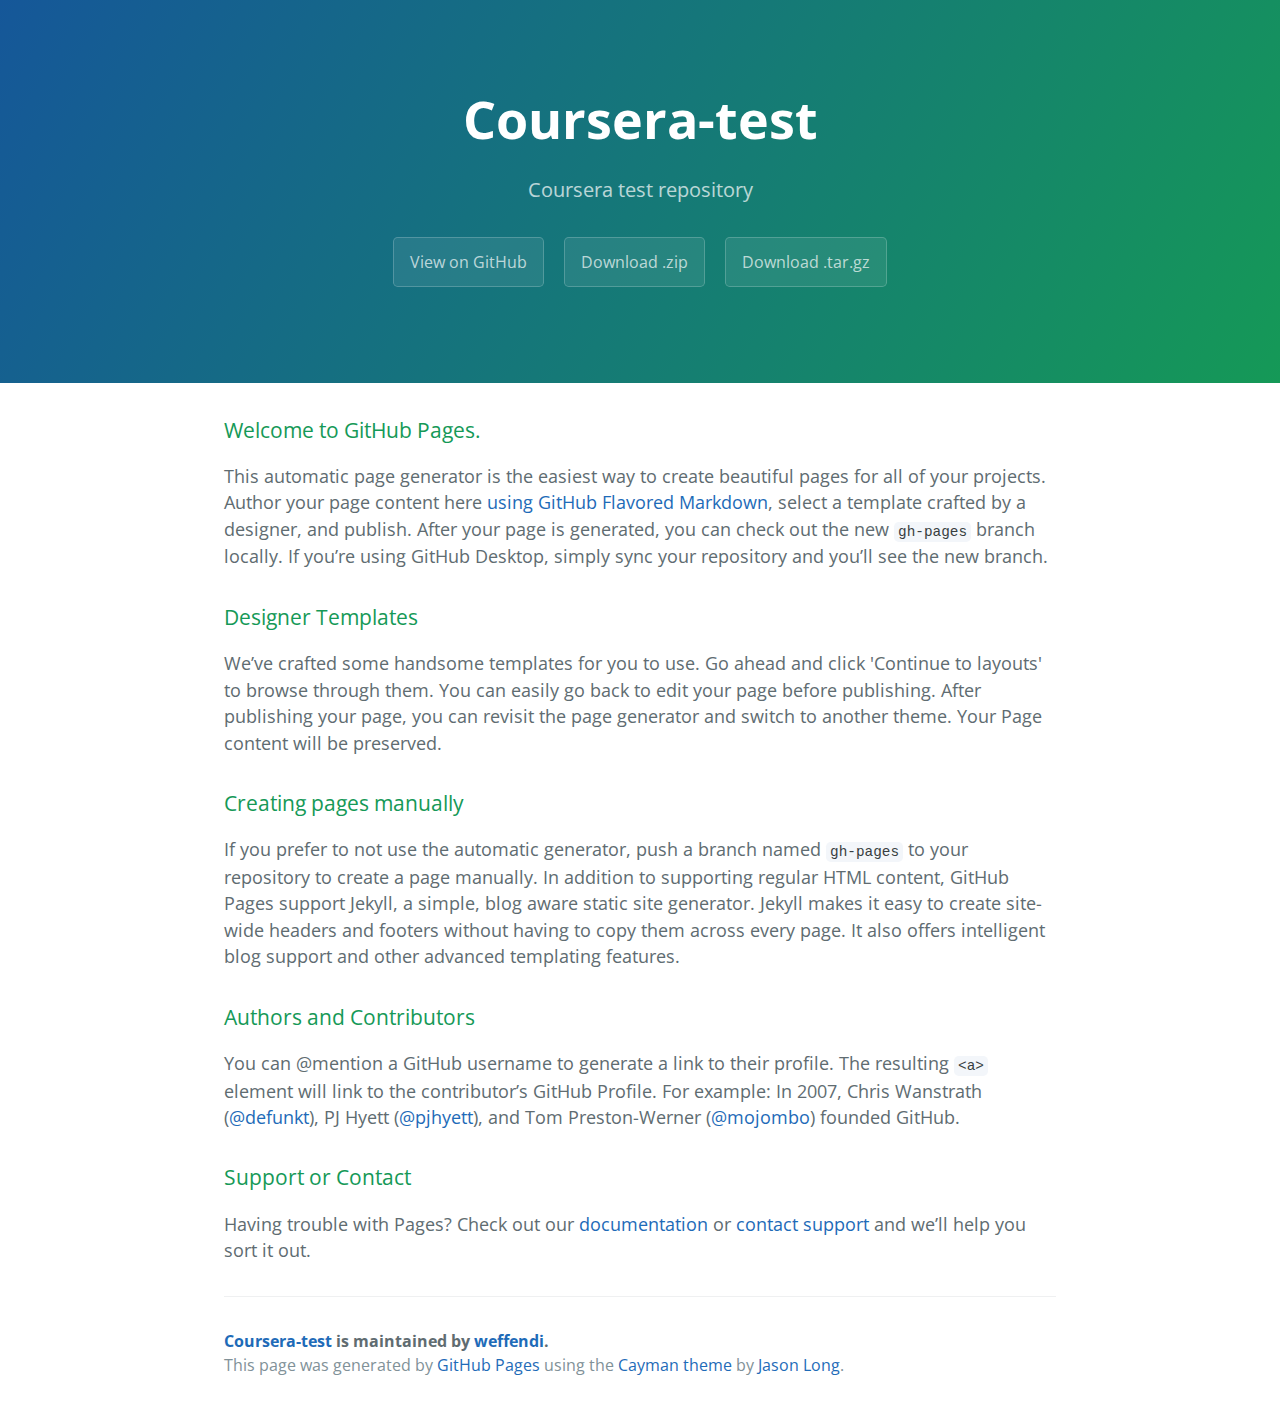
<file: index.html>
<!DOCTYPE html>
<html lang="en-us">
  <head>
    <meta charset="UTF-8">
    <title>Coursera-test by weffendi</title>
    <meta name="viewport" content="width=device-width, initial-scale=1">
    <link rel="stylesheet" type="text/css" href="stylesheets/normalize.css" media="screen">
    <link href='https://fonts.googleapis.com/css?family=Open+Sans:400,700' rel='stylesheet' type='text/css'>
    <link rel="stylesheet" type="text/css" href="stylesheets/stylesheet.css" media="screen">
    <link rel="stylesheet" type="text/css" href="stylesheets/github-light.css" media="screen">
  </head>
  <body>
    <section class="page-header">
      <h1 class="project-name">Coursera-test</h1>
      <h2 class="project-tagline">Coursera test repository</h2>
      <a href="https://github.com/weffendi/coursera-test" class="btn">View on GitHub</a>
      <a href="https://github.com/weffendi/coursera-test/zipball/master" class="btn">Download .zip</a>
      <a href="https://github.com/weffendi/coursera-test/tarball/master" class="btn">Download .tar.gz</a>
    </section>

    <section class="main-content">
      <h3>
<a id="welcome-to-github-pages" class="anchor" href="#welcome-to-github-pages" aria-hidden="true"><span aria-hidden="true" class="octicon octicon-link"></span></a>Welcome to GitHub Pages.</h3>

<p>This automatic page generator is the easiest way to create beautiful pages for all of your projects. Author your page content here <a href="https://guides.github.com/features/mastering-markdown/">using GitHub Flavored Markdown</a>, select a template crafted by a designer, and publish. After your page is generated, you can check out the new <code>gh-pages</code> branch locally. If you’re using GitHub Desktop, simply sync your repository and you’ll see the new branch.</p>

<h3>
<a id="designer-templates" class="anchor" href="#designer-templates" aria-hidden="true"><span aria-hidden="true" class="octicon octicon-link"></span></a>Designer Templates</h3>

<p>We’ve crafted some handsome templates for you to use. Go ahead and click 'Continue to layouts' to browse through them. You can easily go back to edit your page before publishing. After publishing your page, you can revisit the page generator and switch to another theme. Your Page content will be preserved.</p>

<h3>
<a id="creating-pages-manually" class="anchor" href="#creating-pages-manually" aria-hidden="true"><span aria-hidden="true" class="octicon octicon-link"></span></a>Creating pages manually</h3>

<p>If you prefer to not use the automatic generator, push a branch named <code>gh-pages</code> to your repository to create a page manually. In addition to supporting regular HTML content, GitHub Pages support Jekyll, a simple, blog aware static site generator. Jekyll makes it easy to create site-wide headers and footers without having to copy them across every page. It also offers intelligent blog support and other advanced templating features.</p>

<h3>
<a id="authors-and-contributors" class="anchor" href="#authors-and-contributors" aria-hidden="true"><span aria-hidden="true" class="octicon octicon-link"></span></a>Authors and Contributors</h3>

<p>You can @mention a GitHub username to generate a link to their profile. The resulting <code>&lt;a&gt;</code> element will link to the contributor’s GitHub Profile. For example: In 2007, Chris Wanstrath (<a href="https://github.com/defunkt" class="user-mention">@defunkt</a>), PJ Hyett (<a href="https://github.com/pjhyett" class="user-mention">@pjhyett</a>), and Tom Preston-Werner (<a href="https://github.com/mojombo" class="user-mention">@mojombo</a>) founded GitHub.</p>

<h3>
<a id="support-or-contact" class="anchor" href="#support-or-contact" aria-hidden="true"><span aria-hidden="true" class="octicon octicon-link"></span></a>Support or Contact</h3>

<p>Having trouble with Pages? Check out our <a href="https://help.github.com/pages">documentation</a> or <a href="https://github.com/contact">contact support</a> and we’ll help you sort it out.</p>

      <footer class="site-footer">
        <span class="site-footer-owner"><a href="https://github.com/weffendi/coursera-test">Coursera-test</a> is maintained by <a href="https://github.com/weffendi">weffendi</a>.</span>

        <span class="site-footer-credits">This page was generated by <a href="https://pages.github.com">GitHub Pages</a> using the <a href="https://github.com/jasonlong/cayman-theme">Cayman theme</a> by <a href="https://twitter.com/jasonlong">Jason Long</a>.</span>
      </footer>

    </section>

  
  </body>
</html>
</file>
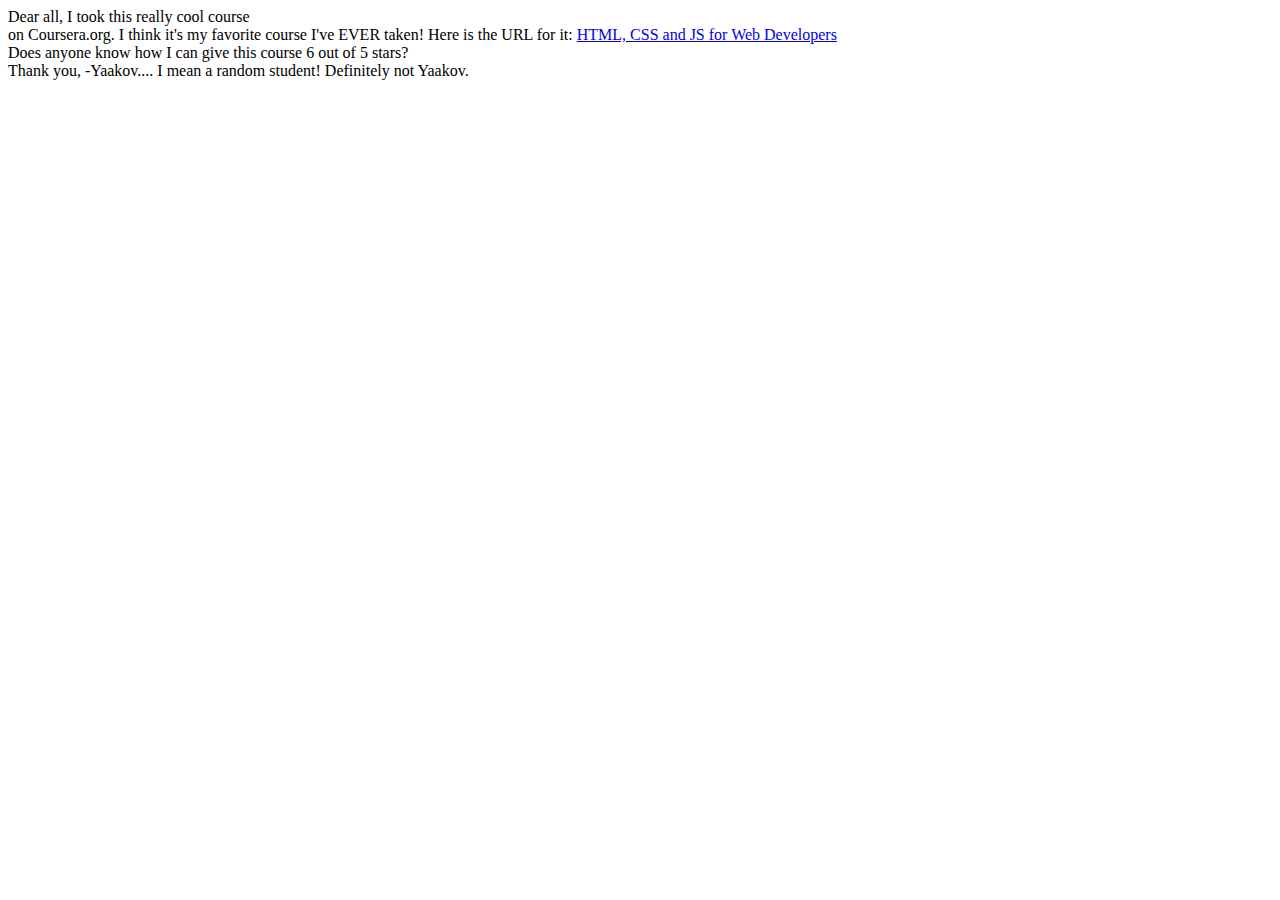
<file: site/index.html>
<!DOCTYPE html>
<html>
<head>
	<title>Hello Coursera</title>
</head>
<body>
<div>Dear all,
<span>I took this really cool course
</span></div>
<span>on Coursera.org. I think it's
my favorite course I've EVER taken!
Here is the URL for it:
</span>
<a href="...">HTML, CSS and JS for Web Developers</a>
<div>
Does anyone know how I can give this course 6
out of 5 stars?
</div>
<div>
Thank you,
-Yaakov.... I mean a random student! Definitely not Yaakov.
</div>
</body>
</html>
</file>
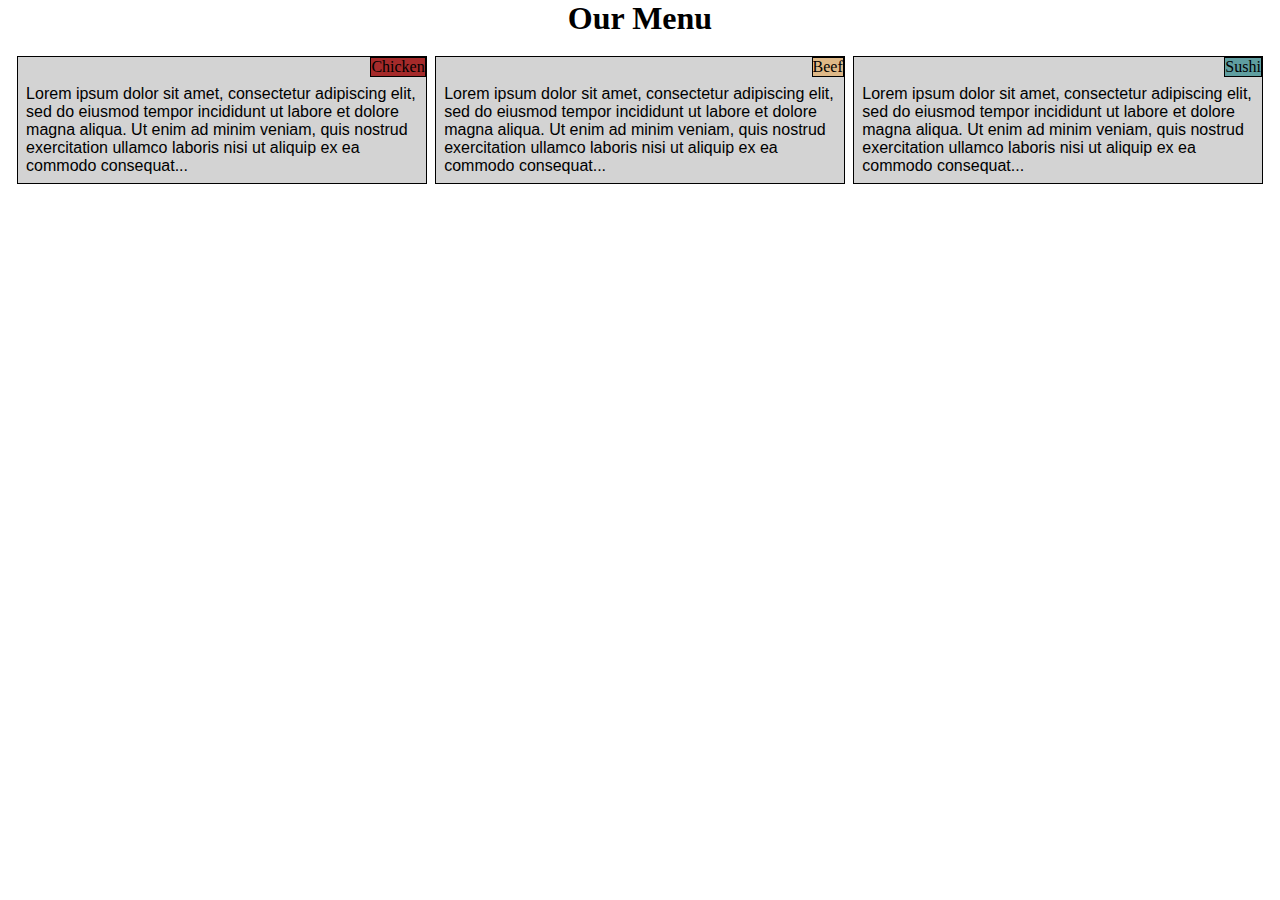
<file: site/mod2_solution/index.html>
<!DOCTYPE html>
<html>
<head>
<meta charset="utf-8">
<meta name="viewport" content="width=device-width, initial-scale=1">
<title>Our Menu</title>
<link rel="stylesheet" type="text/css" href="stylesheets/stylesheet.css">
</head>
<body>
<h1>Our Menu</h1>

<div class="row">
  <div class="col-lg-4 col-md-6 col-sm-12">
   <div class="spacing">
    <div class="box">
    <span class="title1">Chicken</span>
    <p>Lorem ipsum dolor sit amet, consectetur adipiscing elit, sed do eiusmod tempor incididunt ut labore et dolore magna aliqua. Ut enim ad minim veniam, quis nostrud exercitation ullamco laboris nisi ut aliquip ex ea commodo consequat...</p>
    </div>
    </div>
  </div>
  <div class="col-lg-4 col-md-6 col-sm-12">
  <div class="spacing">
  <div class="box">
    <span class="title2">Beef</span>
    <p>Lorem ipsum dolor sit amet, consectetur adipiscing elit, sed do eiusmod tempor incididunt ut labore et dolore magna aliqua. Ut enim ad minim veniam, quis nostrud exercitation ullamco laboris nisi ut aliquip ex ea commodo consequat...</p>
     </div>
     </div>
  </div>
  <div class="col-lg-4 col-md-12 col-sm-12">
  <div class="spacing">
  <div class="box">
    <span class="title3">Sushi</span>
    <p>Lorem ipsum dolor sit amet, consectetur adipiscing elit, sed do eiusmod tempor incididunt ut labore et dolore magna aliqua. Ut enim ad minim veniam, quis nostrud exercitation ullamco laboris nisi ut aliquip ex ea commodo consequat...</p>
    </div>
  </div>
  </div>
</div>

</body>
</html>
</file>
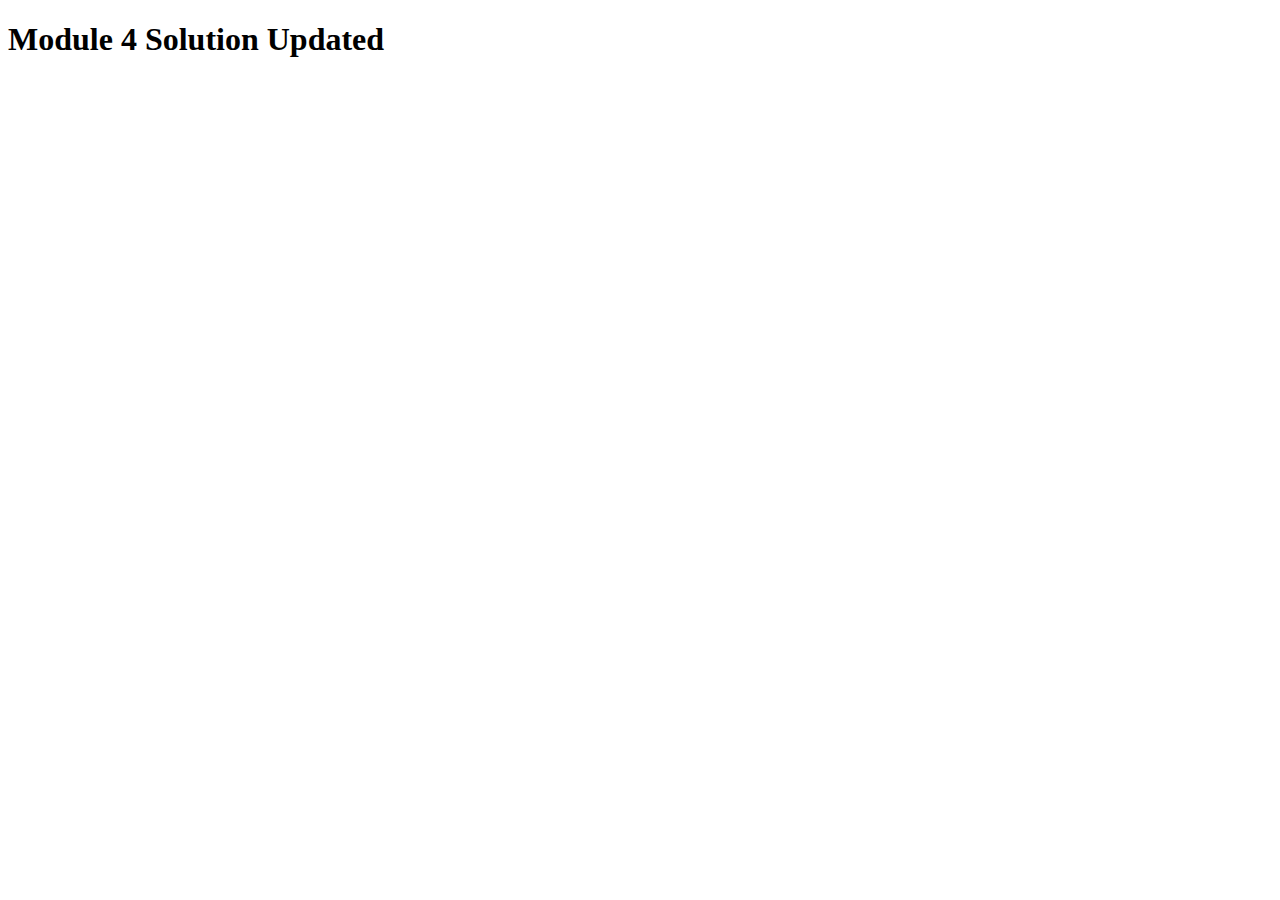
<file: site/mod4_solution/index.html>
<!DOCTYPE html>
<html>
<head>
  <meta charset="utf-8">
  <title>Module 4 Solution</title>
  <script>
    var names = []; // DO NOT REMOVE
  </script>
  <script src="SpeakHello.js"></script>
  <script src="SpeakGoodBye.js"></script>
  <script src="script.js"></script>
</head>
<body>
  <h1>Module 4 Solution Updated</h1>
</body>
</html>
</file>
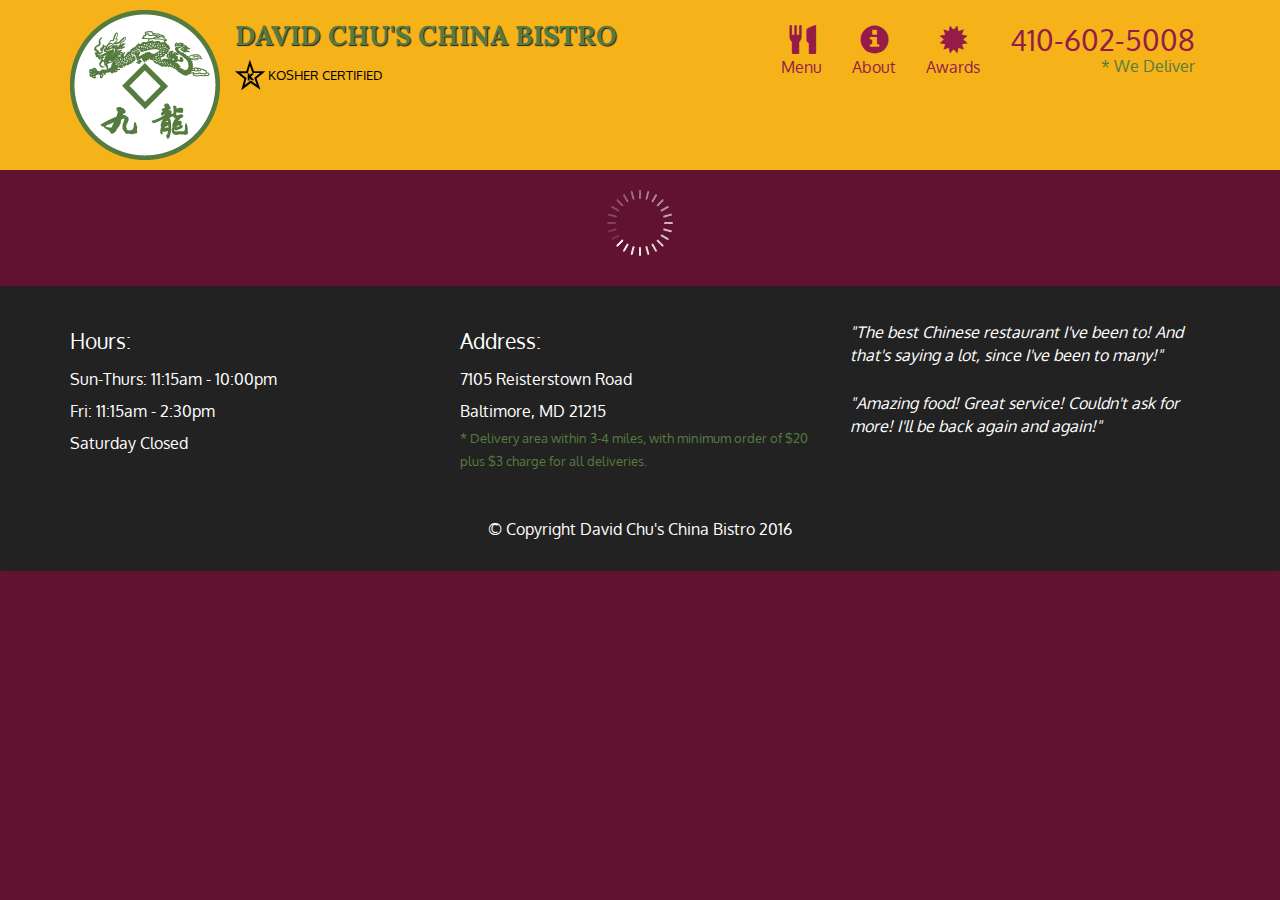
<file: site/mod5_solution/index.html>
<!doctype html>
<html lang="en">
  <head>
    <meta charset="utf-8">
    <meta http-equiv="X-UA-Compatible" content="IE=edge">
    <meta name="viewport" content="width=device-width, initial-scale=1">
    <title>David Chu's China Bistro</title>
    <link rel="stylesheet" href="css/bootstrap.min.css">
    <link rel="stylesheet" href="css/styles.css">
    <link href='https://fonts.googleapis.com/css?family=Oxygen:400,300,700' rel='stylesheet' type='text/css'>
    <link href='https://fonts.googleapis.com/css?family=Lora' rel='stylesheet' type='text/css'>
  </head>
<body>
  <header>
    <nav id="header-nav" class="navbar navbar-default">
      <div class="container">
        <div class="navbar-header">
          <a href="index.html" class="pull-left visible-md visible-lg">
            <div id="logo-img" alt="Logo image"></div>
          </a>

          <div class="navbar-brand">
            <a href="index.html"><h1>David Chu's China Bistro</h1></a>
            <p>
              <img src="images/star-k-logo.png" alt="Kosher certification">
              <span>Kosher Certified</span>
            </p>
          </div>

          <button id="navbarToggle" type="button" class="navbar-toggle collapsed" data-toggle="collapse" data-target="#collapsable-nav" aria-expanded="false">
            <span class="sr-only">Toggle navigation</span>
            <span class="icon-bar"></span>
            <span class="icon-bar"></span>
            <span class="icon-bar"></span>
          </button>
        </div>
        
        <div id="collapsable-nav" class="collapse navbar-collapse">
           <ul id="nav-list" class="nav navbar-nav navbar-right">
            <li id="navHomeButton" class="visible-xs active">
              <a href="index.html">
                <span class="glyphicon glyphicon-home"></span> Home</a>
            </li>
            <li id="navMenuButton">
              <a href="#" onclick="$dc.loadMenuCategories();">
                <span class="glyphicon glyphicon-cutlery"></span><br class="hidden-xs"> Menu</a>
            </li>
            <li>
              <a href="#">
                <span class="glyphicon glyphicon-info-sign"></span><br class="hidden-xs"> About</a>
            </li>
            <li>
              <a href="#">
                <span class="glyphicon glyphicon-certificate"></span><br class="hidden-xs"> Awards</a>
            </li>
            <li id="phone" class="hidden-xs">
              <a href="tel:410-602-5008">
                <span>410-602-5008</span></a><div>* We Deliver</div>
            </li>
          </ul><!-- #nav-list -->
        </div><!-- .collapse .navbar-collapse -->
      </div><!-- .container -->
    </nav><!-- #header-nav -->
  </header>

  <div id="call-btn" class="visible-xs">
    <a class="btn" href="tel:410-602-5008">
    <span class="glyphicon glyphicon-earphone"></span>
    410-602-5008
    </a>
  </div>
  <div id="xs-deliver" class="text-center visible-xs">* We Deliver</div>

  <div id="main-content" class="container"></div>

  <footer class="panel-footer">
    <div class="container">
      <div class="row">
        <section id="hours" class="col-sm-4">
          <span>Hours:</span><br>
          Sun-Thurs: 11:15am - 10:00pm<br>
          Fri: 11:15am - 2:30pm<br>
          Saturday Closed
          <hr class="visible-xs">
        </section>
        <section id="address" class="col-sm-4">
          <span>Address:</span><br>
          7105 Reisterstown Road<br>
          Baltimore, MD 21215
          <p>* Delivery area within 3-4 miles, with minimum order of $20 plus $3 charge for all deliveries.</p>
          <hr class="visible-xs">
        </section>
        <section id="testimonials" class="col-sm-4">
          <p>"The best Chinese restaurant I've been to! And that's saying a lot, since I've been to many!"</p>
          <p>"Amazing food! Great service! Couldn't ask for more! I'll be back again and again!"</p>
        </section>
      </div>
      <div class="text-center">&copy; Copyright David Chu's China Bistro 2016</div>
    </div>
  </footer>

  <!-- jQuery (Bootstrap JS plugins depend on it) -->
  <script src="js/jquery-2.1.4.min.js"></script>
  <script src="js/bootstrap.min.js"></script>
  <script src="js/ajax-utils.js"></script>
  <script src="js/script.js"></script>
</body>
</html>
</file>
<file: stylesheets/stylesheet.css>
* {
  box-sizing: border-box; }

body {
  padding: 0;
  margin: 0;
  font-family: "Open Sans", "Helvetica Neue", Helvetica, Arial, sans-serif;
  font-size: 16px;
  line-height: 1.5;
  color: #606c71; }

a {
  color: #1e6bb8;
  text-decoration: none; }
  a:hover {
    text-decoration: underline; }

.btn {
  display: inline-block;
  margin-bottom: 1rem;
  color: rgba(255, 255, 255, 0.7);
  background-color: rgba(255, 255, 255, 0.08);
  border-color: rgba(255, 255, 255, 0.2);
  border-style: solid;
  border-width: 1px;
  border-radius: 0.3rem;
  transition: color 0.2s, background-color 0.2s, border-color 0.2s; }
  .btn + .btn {
    margin-left: 1rem; }

.btn:hover {
  color: rgba(255, 255, 255, 0.8);
  text-decoration: none;
  background-color: rgba(255, 255, 255, 0.2);
  border-color: rgba(255, 255, 255, 0.3); }

@media screen and (min-width: 64em) {
  .btn {
    padding: 0.75rem 1rem; } }

@media screen and (min-width: 42em) and (max-width: 64em) {
  .btn {
    padding: 0.6rem 0.9rem;
    font-size: 0.9rem; } }

@media screen and (max-width: 42em) {
  .btn {
    display: block;
    width: 100%;
    padding: 0.75rem;
    font-size: 0.9rem; }
    .btn + .btn {
      margin-top: 1rem;
      margin-left: 0; } }

.page-header {
  color: #fff;
  text-align: center;
  background-color: #159957;
  background-image: linear-gradient(120deg, #155799, #159957); }

@media screen and (min-width: 64em) {
  .page-header {
    padding: 5rem 6rem; } }

@media screen and (min-width: 42em) and (max-width: 64em) {
  .page-header {
    padding: 3rem 4rem; } }

@media screen and (max-width: 42em) {
  .page-header {
    padding: 2rem 1rem; } }

.project-name {
  margin-top: 0;
  margin-bottom: 0.1rem; }

@media screen and (min-width: 64em) {
  .project-name {
    font-size: 3.25rem; } }

@media screen and (min-width: 42em) and (max-width: 64em) {
  .project-name {
    font-size: 2.25rem; } }

@media screen and (max-width: 42em) {
  .project-name {
    font-size: 1.75rem; } }

.project-tagline {
  margin-bottom: 2rem;
  font-weight: normal;
  opacity: 0.7; }

@media screen and (min-width: 64em) {
  .project-tagline {
    font-size: 1.25rem; } }

@media screen and (min-width: 42em) and (max-width: 64em) {
  .project-tagline {
    font-size: 1.15rem; } }

@media screen and (max-width: 42em) {
  .project-tagline {
    font-size: 1rem; } }

.main-content :first-child {
  margin-top: 0; }
.main-content img {
  max-width: 100%; }
.main-content h1, .main-content h2, .main-content h3, .main-content h4, .main-content h5, .main-content h6 {
  margin-top: 2rem;
  margin-bottom: 1rem;
  font-weight: normal;
  color: #159957; }
.main-content p {
  margin-bottom: 1em; }
.main-content code {
  padding: 2px 4px;
  font-family: Consolas, "Liberation Mono", Menlo, Courier, monospace;
  font-size: 0.9rem;
  color: #383e41;
  background-color: #f3f6fa;
  border-radius: 0.3rem; }
.main-content pre {
  padding: 0.8rem;
  margin-top: 0;
  margin-bottom: 1rem;
  font: 1rem Consolas, "Liberation Mono", Menlo, Courier, monospace;
  color: #567482;
  word-wrap: normal;
  background-color: #f3f6fa;
  border: solid 1px #dce6f0;
  border-radius: 0.3rem; }
  .main-content pre > code {
    padding: 0;
    margin: 0;
    font-size: 0.9rem;
    color: #567482;
    word-break: normal;
    white-space: pre;
    background: transparent;
    border: 0; }
.main-content .highlight {
  margin-bottom: 1rem; }
  .main-content .highlight pre {
    margin-bottom: 0;
    word-break: normal; }
.main-content .highlight pre, .main-content pre {
  padding: 0.8rem;
  overflow: auto;
  font-size: 0.9rem;
  line-height: 1.45;
  border-radius: 0.3rem; }
.main-content pre code, .main-content pre tt {
  display: inline;
  max-width: initial;
  padding: 0;
  margin: 0;
  overflow: initial;
  line-height: inherit;
  word-wrap: normal;
  background-color: transparent;
  border: 0; }
  .main-content pre code:before, .main-content pre code:after, .main-content pre tt:before, .main-content pre tt:after {
    content: normal; }
.main-content ul, .main-content ol {
  margin-top: 0; }
.main-content blockquote {
  padding: 0 1rem;
  margin-left: 0;
  color: #819198;
  border-left: 0.3rem solid #dce6f0; }
  .main-content blockquote > :first-child {
    margin-top: 0; }
  .main-content blockquote > :last-child {
    margin-bottom: 0; }
.main-content table {
  display: block;
  width: 100%;
  overflow: auto;
  word-break: normal;
  word-break: keep-all; }
  .main-content table th {
    font-weight: bold; }
  .main-content table th, .main-content table td {
    padding: 0.5rem 1rem;
    border: 1px solid #e9ebec; }
.main-content dl {
  padding: 0; }
  .main-content dl dt {
    padding: 0;
    margin-top: 1rem;
    font-size: 1rem;
    font-weight: bold; }
  .main-content dl dd {
    padding: 0;
    margin-bottom: 1rem; }
.main-content hr {
  height: 2px;
  padding: 0;
  margin: 1rem 0;
  background-color: #eff0f1;
  border: 0; }

@media screen and (min-width: 64em) {
  .main-content {
    max-width: 64rem;
    padding: 2rem 6rem;
    margin: 0 auto;
    font-size: 1.1rem; } }

@media screen and (min-width: 42em) and (max-width: 64em) {
  .main-content {
    padding: 2rem 4rem;
    font-size: 1.1rem; } }

@media screen and (max-width: 42em) {
  .main-content {
    padding: 2rem 1rem;
    font-size: 1rem; } }

.site-footer {
  padding-top: 2rem;
  margin-top: 2rem;
  border-top: solid 1px #eff0f1; }

.site-footer-owner {
  display: block;
  font-weight: bold; }

.site-footer-credits {
  color: #819198; }

@media screen and (min-width: 64em) {
  .site-footer {
    font-size: 1rem; } }

@media screen and (min-width: 42em) and (max-width: 64em) {
  .site-footer {
    font-size: 1rem; } }

@media screen and (max-width: 42em) {
  .site-footer {
    font-size: 0.9rem; } }
</file>
<file: stylesheets/github-light.css>
/*
The MIT License (MIT)

Copyright (c) 2016 GitHub, Inc.

Permission is hereby granted, free of charge, to any person obtaining a copy
of this software and associated documentation files (the "Software"), to deal
in the Software without restriction, including without limitation the rights
to use, copy, modify, merge, publish, distribute, sublicense, and/or sell
copies of the Software, and to permit persons to whom the Software is
furnished to do so, subject to the following conditions:

The above copyright notice and this permission notice shall be included in all
copies or substantial portions of the Software.

THE SOFTWARE IS PROVIDED "AS IS", WITHOUT WARRANTY OF ANY KIND, EXPRESS OR
IMPLIED, INCLUDING BUT NOT LIMITED TO THE WARRANTIES OF MERCHANTABILITY,
FITNESS FOR A PARTICULAR PURPOSE AND NONINFRINGEMENT. IN NO EVENT SHALL THE
AUTHORS OR COPYRIGHT HOLDERS BE LIABLE FOR ANY CLAIM, DAMAGES OR OTHER
LIABILITY, WHETHER IN AN ACTION OF CONTRACT, TORT OR OTHERWISE, ARISING FROM,
OUT OF OR IN CONNECTION WITH THE SOFTWARE OR THE USE OR OTHER DEALINGS IN THE
SOFTWARE.

*/

.pl-c /* comment */ {
  color: #969896;
}

.pl-c1 /* constant, variable.other.constant, support, meta.property-name, support.constant, support.variable, meta.module-reference, markup.raw, meta.diff.header */,
.pl-s .pl-v /* string variable */ {
  color: #0086b3;
}

.pl-e /* entity */,
.pl-en /* entity.name */ {
  color: #795da3;
}

.pl-smi /* variable.parameter.function, storage.modifier.package, storage.modifier.import, storage.type.java, variable.other */,
.pl-s .pl-s1 /* string source */ {
  color: #333;
}

.pl-ent /* entity.name.tag */ {
  color: #63a35c;
}

.pl-k /* keyword, storage, storage.type */ {
  color: #a71d5d;
}

.pl-s /* string */,
.pl-pds /* punctuation.definition.string, string.regexp.character-class */,
.pl-s .pl-pse .pl-s1 /* string punctuation.section.embedded source */,
.pl-sr /* string.regexp */,
.pl-sr .pl-cce /* string.regexp constant.character.escape */,
.pl-sr .pl-sre /* string.regexp source.ruby.embedded */,
.pl-sr .pl-sra /* string.regexp string.regexp.arbitrary-repitition */ {
  color: #183691;
}

.pl-v /* variable */ {
  color: #ed6a43;
}

.pl-id /* invalid.deprecated */ {
  color: #b52a1d;
}

.pl-ii /* invalid.illegal */ {
  color: #f8f8f8;
  background-color: #b52a1d;
}

.pl-sr .pl-cce /* string.regexp constant.character.escape */ {
  font-weight: bold;
  color: #63a35c;
}

.pl-ml /* markup.list */ {
  color: #693a17;
}

.pl-mh /* markup.heading */,
.pl-mh .pl-en /* markup.heading entity.name */,
.pl-ms /* meta.separator */ {
  font-weight: bold;
  color: #1d3e81;
}

.pl-mq /* markup.quote */ {
  color: #008080;
}

.pl-mi /* markup.italic */ {
  font-style: italic;
  color: #333;
}

.pl-mb /* markup.bold */ {
  font-weight: bold;
  color: #333;
}

.pl-md /* markup.deleted, meta.diff.header.from-file */ {
  color: #bd2c00;
  background-color: #ffecec;
}

.pl-mi1 /* markup.inserted, meta.diff.header.to-file */ {
  color: #55a532;
  background-color: #eaffea;
}

.pl-mdr /* meta.diff.range */ {
  font-weight: bold;
  color: #795da3;
}

.pl-mo /* meta.output */ {
  color: #1d3e81;
}
</file>
<file: site/mod2_solution/stylesheets/stylesheet.css>
/********** Base styles **********/
* {
  box-sizing: border-box;
  padding: 0;
  margin: 0;
}
h1 {
  text-align: center;
  margin-bottom: 15px;
}

p {
  padding: 2%;
  font-family: Helvetica;
  color: black;
  clear: both;
}


/* Simple Responsive Framework. */
.row {
  margin: 1%;
  /* width: 100%; */
}

.spacing {
  margin: 1%;
}
.box {
  border: 1px solid black;
  background-color: #D3D3D3;
}

.title1 {
  border: 1px solid black;
  background-color: #A52A2A;
  float:right;
}

.title2 {
  border: 1px solid black;
  background-color: #DEB887;
  float:right;
}

.title3 {
  border: 1px solid black;
  background-color: #5F9Ea0;
  float:right;
}

/********** Desktop version only **********/
@media (min-width: 992px) {
  .col-lg-1, .col-lg-2, .col-lg-3, .col-lg-4, .col-lg-5, .col-lg-6, .col-lg-7, .col-lg-8, .col-lg-9, .col-lg-10, .col-lg-11, .col-lg-12 {
    float: left;
  }
  .col-lg-1 {
    width: 8.33%;
  }
  .col-lg-2 {
    width: 16.66%;
  }
  .col-lg-3 {
    width: 25%;
  }
  .col-lg-4 {
    width: 33.33%;
  }
  .col-lg-5 {
    width: 41.66%;
  }
  .col-lg-6 {
    width: 50%;
  }
  .col-lg-7 {
    width: 58.33%;
  }
  .col-lg-8 {
    width: 66.66%;
  }
  .col-lg-9 {
    width: 74.99%;
  }
  .col-lg-10 {
    width: 83.33%;
  }
  .col-lg-11 {
    width: 91.66%;
  }
  .col-lg-12 {
    width: 100%;
  }
}

/********** Table version only **********/
@media (min-width: 768px) and (max-width: 991px) {
  .col-md-1, .col-md-2, .col-md-3, .col-md-4, .col-md-5, .col-md-6, .col-md-7, .col-md-8, .col-md-9, .col-md-10, .col-md-11, .col-md-12 {
    float: left;
  }
  .col-md-1 {
    width: 8.33%;
  }
  .col-md-2 {
    width: 16.66%;
  }
  .col-md-3 {
    width: 25%;
  }
  .col-md-4 {
    width: 33.33%;
  }
  .col-md-5 {
    width: 41.66%;
  }
  .col-md-6 {
    width: 50%;
  }
  .col-md-7 {
    width: 58.33%;
  }
  .col-md-8 {
    width: 66.66%;
  }
  .col-md-9 {
    width: 74.99%;
  }
  .col-md-10 {
    width: 83.33%;
  }
  .col-md-11 {
    width: 91.66%;
  }
  .col-md-12 {
    width: 100%;
  }
}

/********** Mobile version only **********/
@media (max-width: 767px) {
  .col-sm-1, .col-sm-2, .col-sm-3, .col-sm-4, .col-sm-5, .col-sm-6, .col-sm-7, .col-sm-8, .col-sm-9, .col-sm-10, .col-sm-11, .col-sm-12 {
    float: left;
  }
  .col-sm-1 {
    width: 8.33%;
  }
  .col-sm-2 {
    width: 16.66%;
  }
  .col-sm-3 {
    width: 25%;
  }
  .col-sm-4 {
    width: 33.33%;
  }
  .col-sm-5 {
    width: 41.66%;
  }
  .col-sm-6 {
    width: 50%;
  }
  .col-sm-7 {
    width: 58.33%;
  }
  .col-sm-8 {
    width: 66.66%;
  }
  .col-sm-9 {
    width: 74.99%;
  }
  .col-sm-10 {
    width: 83.33%;
  }
  .col-sm-11 {
    width: 91.66%;
  }
  .col-sm-12 {
    width: 100%;
  }
}
</file>
<file: site/mod5_solution/css/styles.css>
body {
  font-size: 16px;
  color: #fff;
  background-color: #61122f;
  font-family: 'Oxygen', sans-serif;
}

/** HEADER **/
#header-nav {
  background-color: #f6b319;
  border-radius: 0;
  border: 0;
}

#logo-img {
  background: url('../images/restaurant-logo_large.png') no-repeat;
  width: 150px;
  height: 150px;
  margin: 10px 15px 10px 0;
}

.navbar-brand {
  padding-top: 25px;
}
.navbar-brand h1 { /* Restaurant name */
  font-family: 'Lora', serif;
  color: #557c3e;
  font-size: 1.5em;
  text-transform: uppercase;
  font-weight: bold;
  text-shadow: 1px 1px 1px #222;
  margin-top: 0;
  margin-bottom: 0;
  line-height: .75;
}
.navbar-brand a:hover, .navbar-brand a:focus {
  text-decoration: none;
}
.navbar-brand p { /* Kosher cert */
  color: #000;
  text-transform: uppercase;
  font-size: .7em;
  margin-top: 15px;
}
.navbar-brand p span { /* Star-K */
  vertical-align: middle;
}

#nav-list {
  margin-top: 10px;
}
#nav-list a {
  color: #951C49;
  text-align: center;
}
#nav-list a:hover {
  background: #E7E7E7;
}
#nav-list a span {
  font-size: 1.8em;
}

#phone {
  margin-top: 5px;
}
#phone a { /* Phone number */
  text-align: right;
  padding-bottom: 0;
}
#phone div { /* We Deliver */
  color: #557c3e;
  text-align: right;
  padding-right: 15px;
}

.navbar-header button.navbar-toggle, .navbar-header .icon-bar {
  border: 1px solid #61122f;
}
.navbar-header button.navbar-toggle {
  clear: both;
  margin-top: -30px;
}
/* END HEADER */

/* FOOTER */
.panel-footer {
  margin-top: 30px;
  padding-top: 35px;
  padding-bottom: 30px;
  background-color: #222;
  border-top: 0;
}
.panel-footer div.row {
  margin-bottom: 35px;
}
#hours, #address {
  line-height: 2;
}
#hours > span, #address > span {
  font-size: 1.3em;
}
#address p {
  color: #557c3e;
  font-size: .8em;
  line-height: 1.8;
}
#testimonials {
  font-style: italic;
}
#testimonials p:nth-child(2) {
  margin-top: 25px;
}
/* END FOOTER */



/* HOME PAGE */
.container .jumbotron {
  box-shadow: 0 0 50px #3F0C1F;
  border: 2px solid #3F0C1F;
}

#menu-tile, #specials-tile, #map-tile {
  height: 250px;
  width: 100%;
  margin-bottom: 15px;
  position: relative;
  border: 2px solid #3F0C1F;
  overflow: hidden;
}
#menu-tile:hover, #specials-tile:hover, #map-tile:hover {
  box-shadow: 0 1px 5px 1px #cccccc;
}
#menu-tile {
  background: url('../images/menu-tile.jpg') no-repeat;
  background-position: center;
}
#specials-tile {
  background: url('../images/specials-tile.jpg') no-repeat;
  background-position: center;
}
#menu-tile span, #specials-tile span, #map-tile span {
  position: absolute;
  bottom: 0;
  right: 0;
  width: 100%;
  text-align: center;
  font-size: 1.6em;
  text-transform: uppercase;
  background-color: #000;
  color: #fff;
  opacity: .8;
}
/* END HOME PAGE */

/* MENU CATEGORIES PAGE */
.category-tile { 
  position: relative;
  border: 2px solid #3F0C1F;
  overflow: hidden;
  width: 200px;
  height: 200px;
  margin: 0 auto 15px;
}
.category-tile span {
  position: absolute;
  bottom: 0;
  right: 0;
  width: 100%;
  text-align: center;
  font-size: 1.2em;
  text-transform: uppercase;
  background-color: #000;
  color: #fff;
  opacity: .8;
}
.category-tile:hover {
  box-shadow: 0 1px 5px 1px #cccccc;
}

#menu-categories-title + div {
  margin-bottom: 50px;
}
/* END MENU CATEGORIES PAGE */

/* SINGLE CATEGORY PAGE */
.menu-item-tile {
  margin-bottom: 25px;
}
.menu-item-tile hr {
  width: 80%;
}
.menu-item-tile .menu-item-price {
  font-size: 1.1em;
  text-align: right;
  margin-top: -15px;
  margin-right: -15px;
}
.menu-item-tile .menu-item-price span {
  font-size: .6em;
}
.menu-item-photo {
  position: relative;
  border: 2px solid #3F0C1F; 
  overflow: hidden;
  padding: 0;
  margin-right: -15px;
  margin-left: auto;
  margin-bottom: 20px;
  max-width: 250px;
}
.menu-item-photo div {
  position: absolute;
  bottom: 0;
  right: 0;
  width: 80px;
  background-color: #557c3e;
  text-align: center;
}
.menu-item-description {
  padding-right: 30px;
}
h3.menu-item-title {
  margin: 0 0 10px;
}
.menu-item-details {
  font-size: .9em;
  font-style: italic;
}
/* END SINGLE CATEGORY PAGE */


/********** Large devices only **********/
@media (min-width: 1200px) {
  .container .jumbotron {
    background: url('../images/jumbotron_1200.jpg') no-repeat;
    height: 675px;
  }
}

/********** Medium devices only **********/
@media (min-width: 992px) and (max-width: 1199px) {
  /* Header */
  #logo-img {
    background: url('../images/restaurant-logo_medium.png') no-repeat;
    width: 100px;
    height: 100px;
    margin: 5px 5px 5px 0;
  }
  /* End Header */

  /* Home Page */
  .container .jumbotron {
    background: url('../images/jumbotron_992.jpg') no-repeat;
    height: 558px;
  }
  /* End Home Page */
}

/********** Small devices only **********/
@media (min-width: 768px) and (max-width: 991px) {
  /* Home Page */
  .container .jumbotron {
    background: url('../images/jumbotron_768.jpg') no-repeat;
    height: 432px;
  }
  /* End Home Page */
}

/********** Extra small devices only **********/
@media (max-width: 767px) {
  /* Header */
  .navbar-brand {
    padding-top: 10px;
    height: 80px;
  }
  .navbar-brand h1 { /* Restaurant name */
    padding-top: 10px;
    font-size: 5vw; /* 1vw = 1% of viewport width */
  }
  .navbar-brand p { /* Kosher cert */
    font-size: .6em;
    margin-top: 12px;
  }
  .navbar-brand p img { /* Star-K */
    height: 20px;
  }

  #collapsable-nav a { /* Collapsed nav menu text */
    font-size: 1.2em;
  }
  #collapsable-nav a span { /* Collapsed nav menu glyph */
    font-size: 1em;
    margin-right: 5px;
  }

  #call-btn > a {
    font-size: 1.5em;
    display: block;
    margin: 0 20px;
    padding: 10px;
    border: 2px solid #fff;
    background-color: #f6b319;
    color: #951c49;
  }
  #xs-deliver {
    margin-top: 5px;
    font-size: .7em;
    letter-spacing: .1em;
    text-transform: uppercase;
  }
  /* End Header */

  /* Footer */
  .panel-footer section {
    margin-bottom: 30px;
    text-align: center;
  }
  .panel-footer section:nth-child(3) {
    margin-bottom: 0; /* margin already exists on the whole row */
  }
  .panel-footer section hr {
    width: 50%;
  }
  /* End Footer */

  /* Home Page */
  .container .jumbotron {
    margin-top: 30px;
    padding: 0;
  }
  #menu-tile, #specials-tile {
    width: 360px;
    margin: 0 auto 15px;
  }

  .menu-item-photo {
    margin-right: auto;
  }
  .menu-item-tile .menu-item-price {
    text-align: center;
  }
  .menu-item-description {
    text-align: center;;
  }
}


/********** Super extra small devices Only :-) (e.g., iPhone 4) **********/
@media (max-width: 479px) {
  /* Header */
  .navbar-brand h1 { /* Restaurant name */
    padding-top: 5px;
    font-size: 6vw;
  }
  /* End Header */
  
  /* Home page */
  #menu-tile, #specials-tile {
    width: 280px;
    margin: 0 auto 15px;
  }

  .col-xxs-12 {
    position: relative;
    min-height: 1px;
    padding-right: 15px;
    padding-left: 15px;
    float: left;
    width: 100%;
  }
}
</file>
